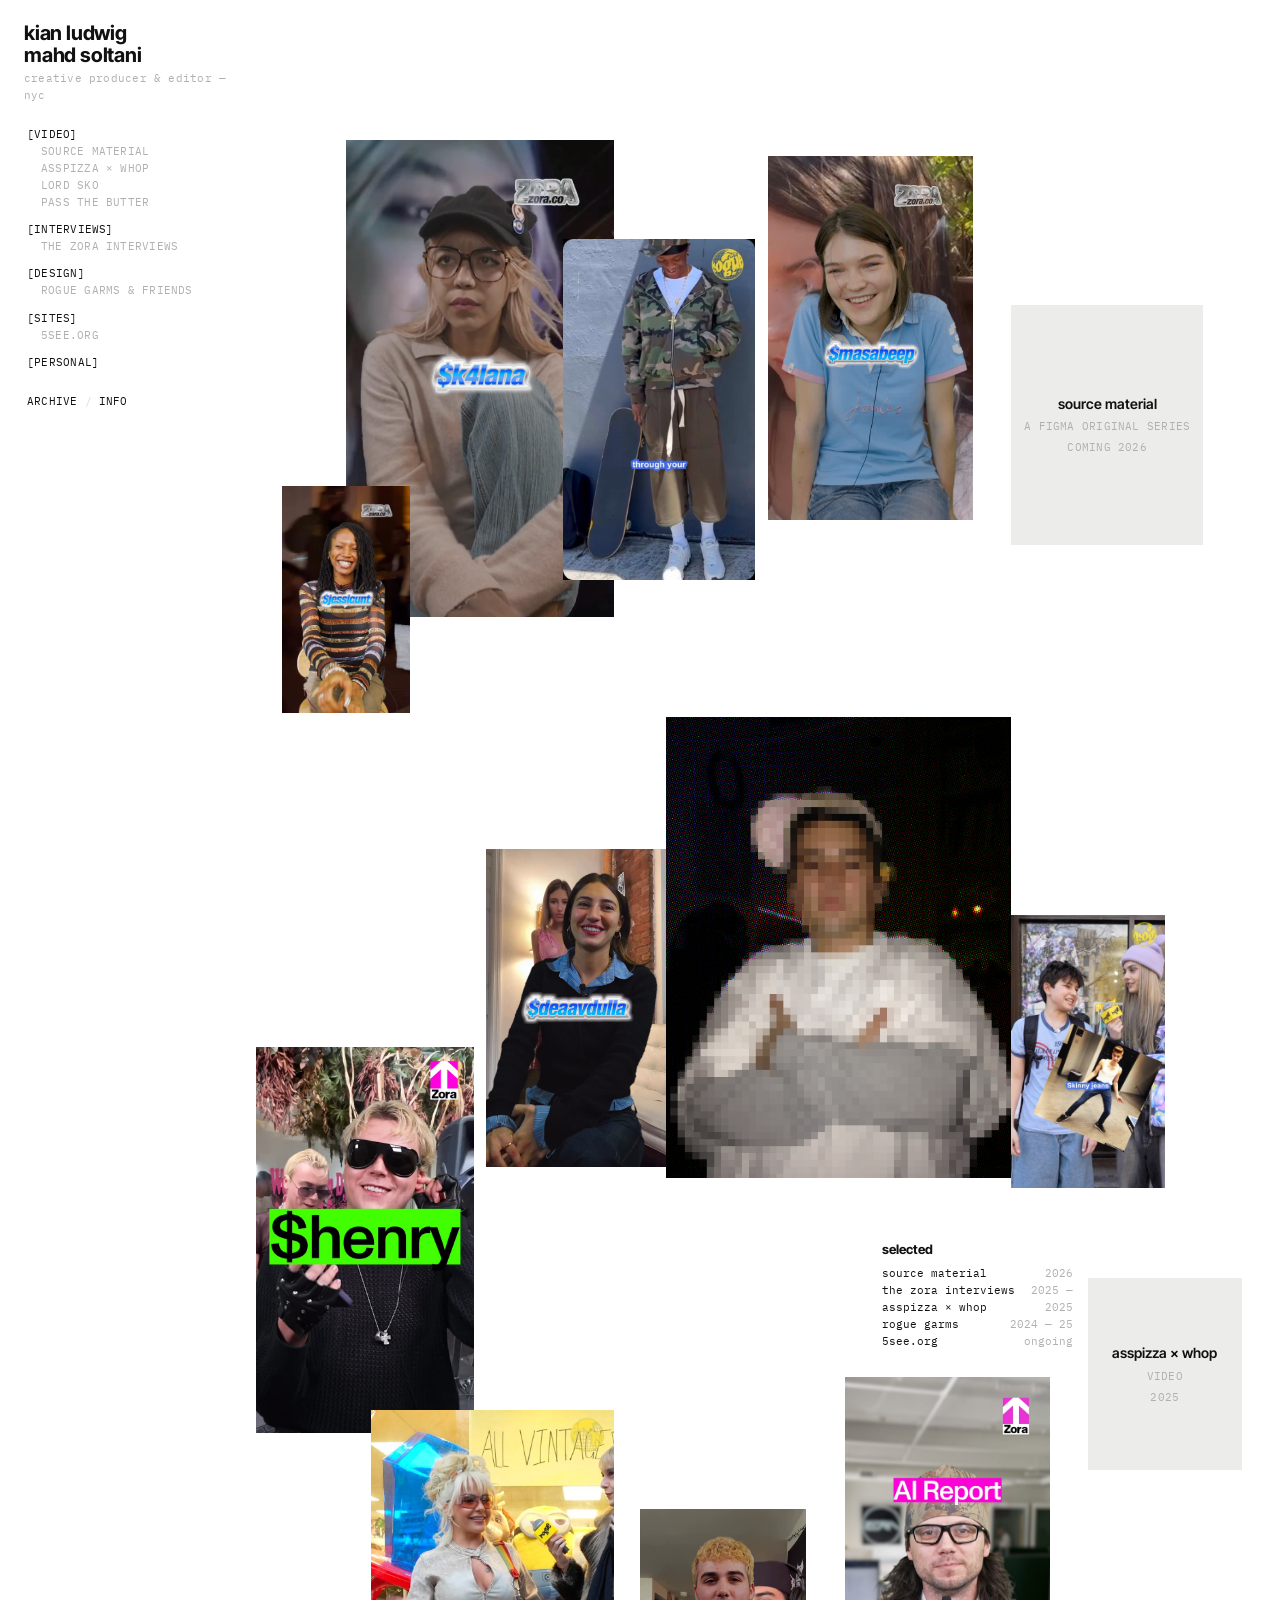
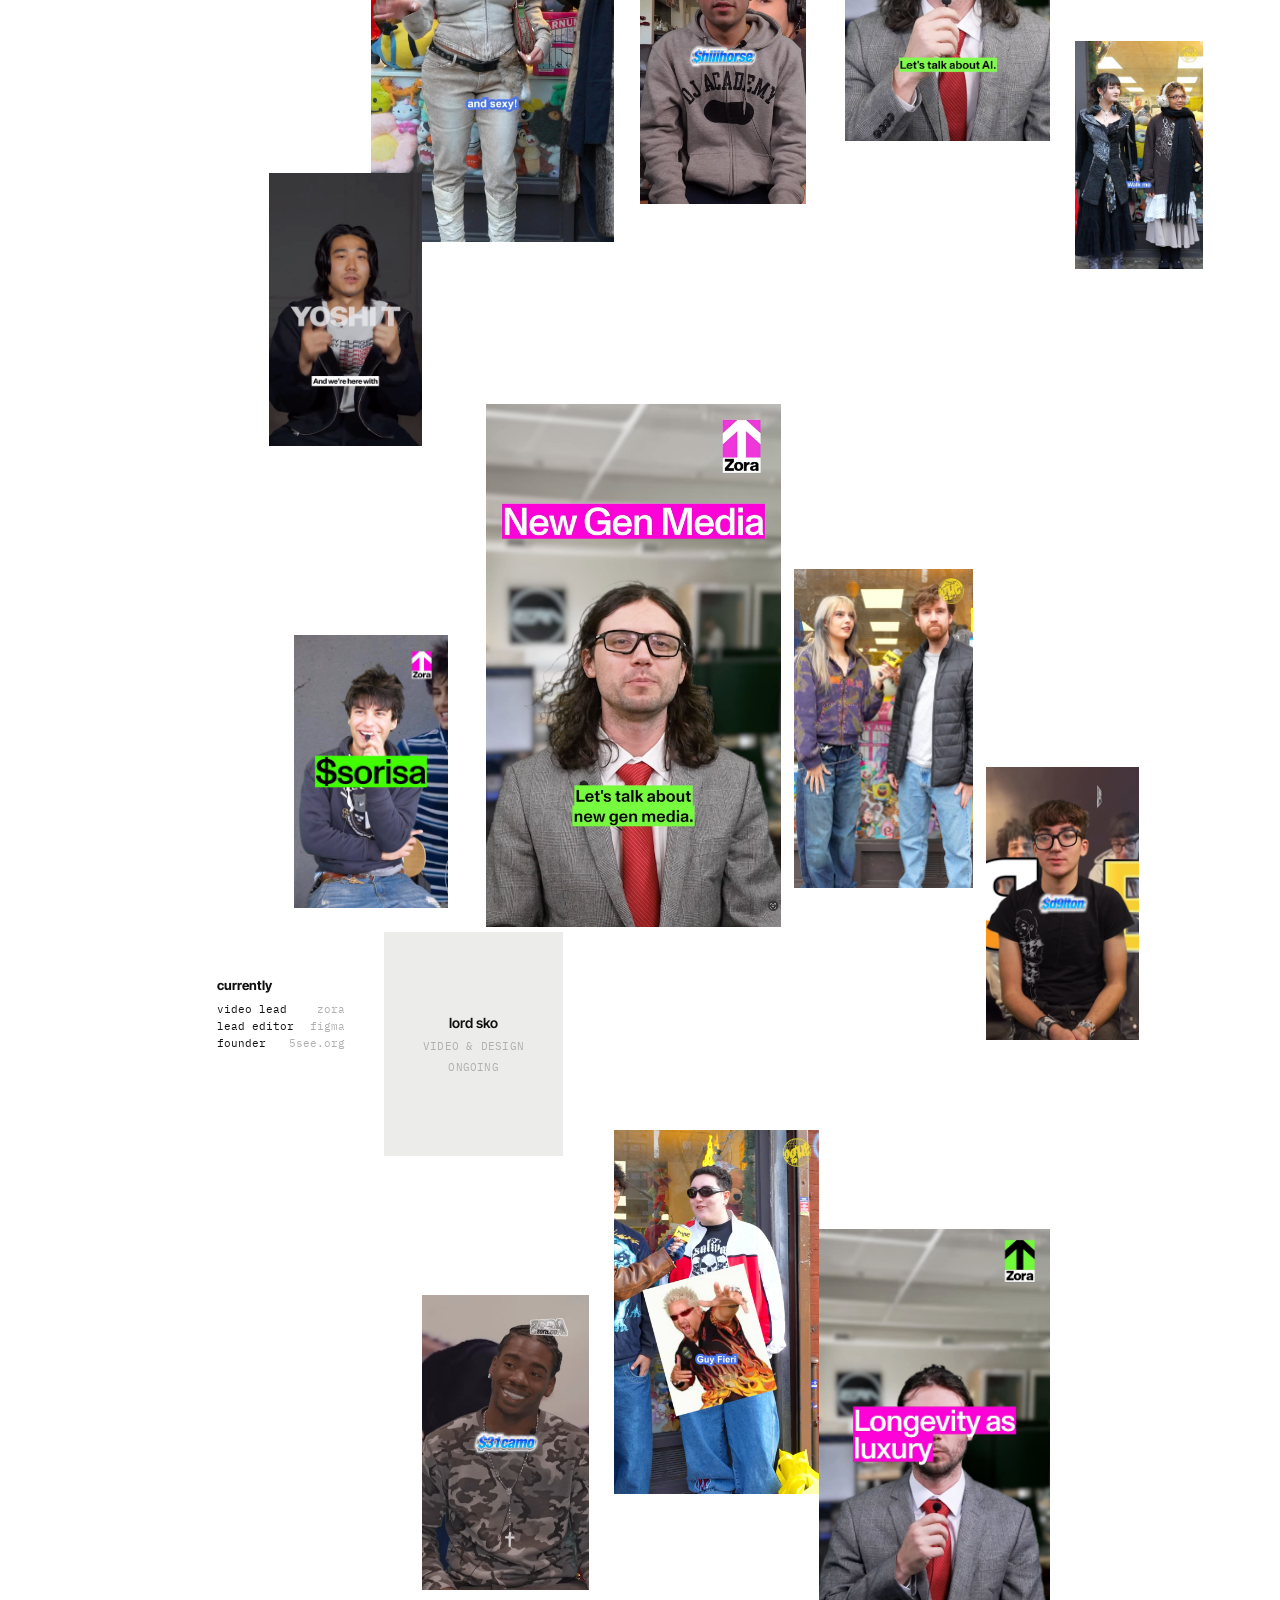
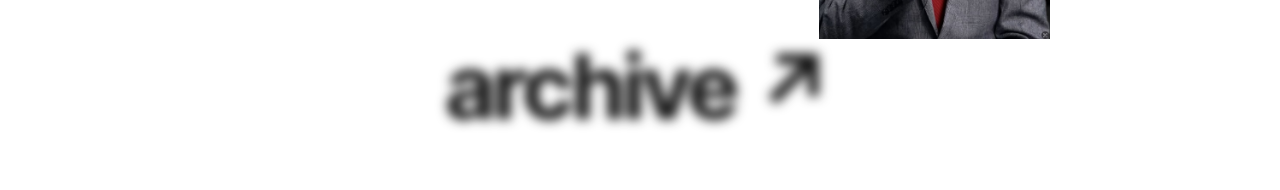
<file: v2/index.html>
<!DOCTYPE html>
<html lang="en">
<head>
  <meta charset="UTF-8">
  <meta name="viewport" content="width=device-width, initial-scale=1.0">
  <title>kian ludwig mahd soltani</title>
  <meta name="description" content="creative producer & editor — new york city">
  <link rel="icon" type="image/png" sizes="32x32" href="../favicon-32.png">
  <link rel="icon" type="image/png" sizes="256x256" href="../favicon.png">
  <link rel="preconnect" href="https://fonts.googleapis.com">
  <link rel="preconnect" href="https://fonts.gstatic.com" crossorigin>
  <link href="https://fonts.googleapis.com/css2?family=Inter+Tight:wght@400..800&family=IBM+Plex+Mono:wght@400;500&display=swap" rel="stylesheet">
  <link rel="stylesheet" href="style.css">
</head>
<body>

  <nav class="nav" id="nav"></nav>

  <main class="field" id="field">

    <!-- text blocks living inside the collage -->
    <aside class="fieldnote" style="left: 68%; top: 34.5%;">
      <h3>selected</h3>
      <ul>
        <li><span>source material</span><span class="dim">2026</span></li>
        <li><span>the zora interviews</span><span class="dim">2025 —</span></li>
        <li><span>asspizza × whop</span><span class="dim">2025</span></li>
        <li><span>rogue garms</span><span class="dim">2024 — 25</span></li>
        <li><span>5see.org</span><span class="dim">ongoing</span></li>
      </ul>
    </aside>

    <aside class="fieldnote" style="left: 16%; top: 75%;">
      <h3>currently</h3>
      <ul>
        <li><span>video lead</span><span class="dim">zora</span></li>
        <li><span>lead editor</span><span class="dim">figma</span></li>
        <li><span>founder</span><span class="dim">5see.org</span></li>
      </ul>
    </aside>

    <div class="field-end">
      <a href="archive.html">archive ↗</a>
    </div>

  </main>

  <script type="module" src="home.js"></script>
</body>
</html>
</file>
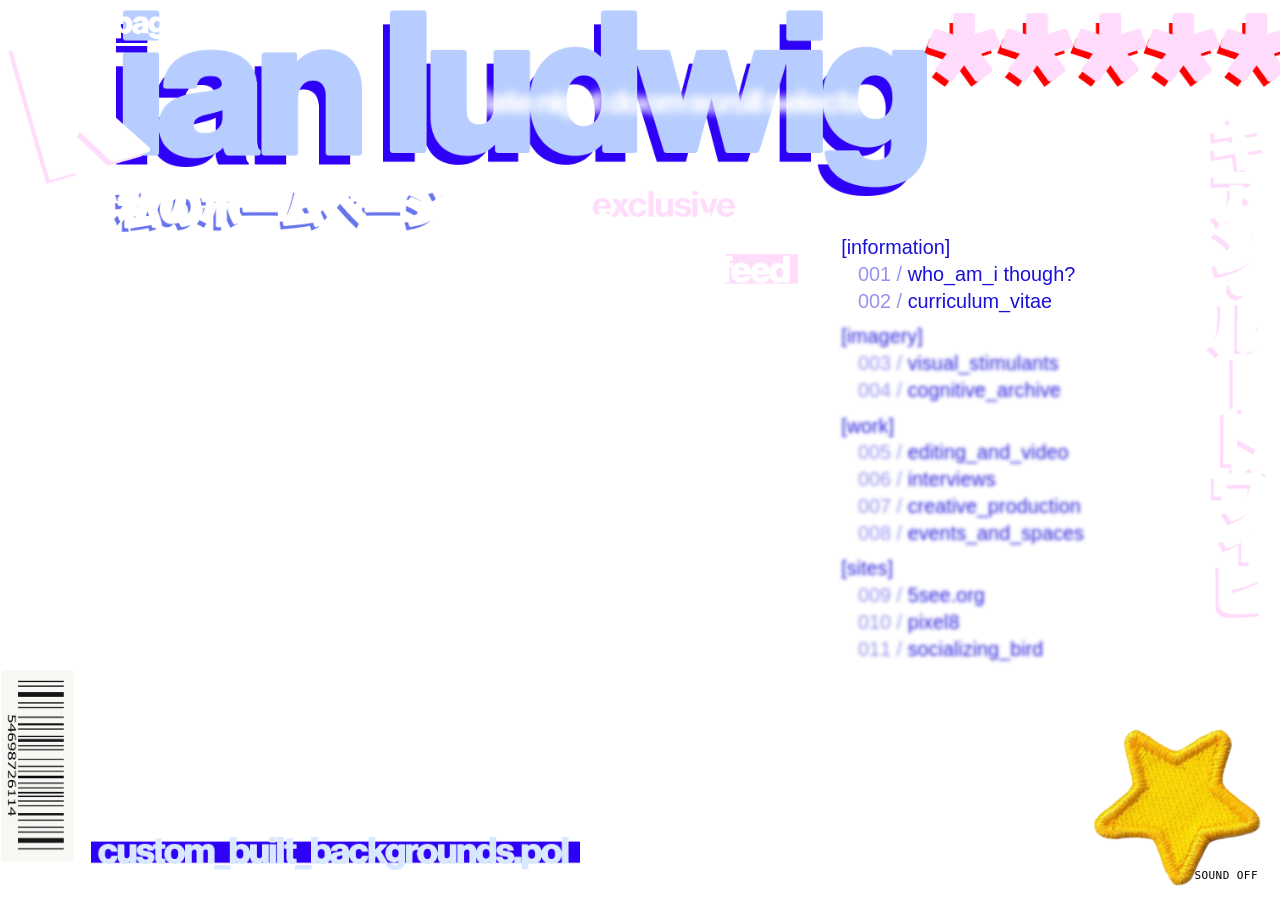
<file: v3/index.html>
<!DOCTYPE html>
<html lang="en">
<head>
  <meta charset="UTF-8">
  <meta name="viewport" content="width=device-width, initial-scale=1.0">
  <title>kian ludwig</title>
  <link rel="icon" type="image/png" sizes="32x32" href="../favicon-32.png">
  <link rel="icon" type="image/png" sizes="256x256" href="../favicon.png">
  <link rel="stylesheet" href="style.css?b=2">
</head>
<body>

  <!-- fullscreen background video -->
  <video id="bg" src="media/stringout1.mp4" autoplay loop playsinline preload="auto"></video>

  <!-- overlay elements — each one is individual: positioned in style.css, drag them in edit mode (press E) -->
  <div class="stage" id="stage">
    <img class="el" id="k-lines"        src="media/overlay/k-lines.png"        alt="">
    <img class="el" id="title-ian"      src="media/overlay/title-ian.png"      alt="ian">
    <img class="el" id="title-ludwig"   src="media/overlay/title-ludwig.png"   alt="ludwig">
    <img class="el" id="asterisks"      src="media/overlay/asterisks.png"      alt="">
    <img class="el" id="page-pill"      src="media/overlay/page-pill.png"      alt="page_imagery.pol">
    <img class="el" id="jp-subtitle"    src="media/overlay/jp-subtitle.png"    alt="私のホームページ">
    <img class="el" id="exclusive-feed" src="media/overlay/exclusive-feed.png" alt="exclusive feed">
    <img class="el" id="jp-vertical"    src="media/overlay/jp-vertical.png"    alt="">
    <img class="el" id="newyork2"       src="media/overlay/newyork2.png"       alt="newyork2">
    <img class="el" id="barcode"        src="media/overlay/barcode.png"        alt="">
    <img class="el" id="star"           src="media/overlay/star.png"           alt="">
    <img class="el" id="custom-bar"     src="media/overlay/custom-bar.png"     alt="custom_built_backgrounds.pol">
  </div>

  <!-- nav tree — right side, above everything -->
  <nav class="tree" id="tree">
    <ul>
      <li class="branch done">
        <span class="cat">[information]</span>
        <ul>
          <li><a href="#"><i>001 /</i> who_am_i though?</a></li>
          <li><a href="https://www.linkedin.com/in/kianludwig" target="_blank" rel="noopener"><i>002 /</i> curriculum_vitae</a></li>
        </ul>
      </li>
      <li class="branch wip">
        <span class="cat">[imagery]</span>
        <ul>
          <li><a href="#"><i>003 /</i> visual_stimulants</a></li>
          <li><a href="#"><i>004 /</i> cognitive_archive</a></li>
        </ul>
      </li>
      <li class="branch wip">
        <span class="cat">[work]</span>
        <ul>
          <li><a href="#"><i>005 /</i> editing_and_video</a></li>
          <li><a href="#"><i>006 /</i> interviews</a></li>
          <li><a href="#"><i>007 /</i> creative_production</a></li>
          <li><a href="#"><i>008 /</i> events_and_spaces</a></li>
        </ul>
      </li>
      <li class="branch wip">
        <span class="cat">[sites]</span>
        <ul>
          <li><a href="https://5see.org" target="_blank" rel="noopener"><i>009 /</i> 5see.org</a></li>
          <li><a href="#"><i>010 /</i> pixel8</a></li>
          <li><a href="#"><i>011 /</i> socializing_bird</a></li>
        </ul>
      </li>
    </ul>
  </nav>

  <button id="sound" type="button">sound off</button>

  <script src="main.js?b=2"></script>
</body>
</html>
</file>
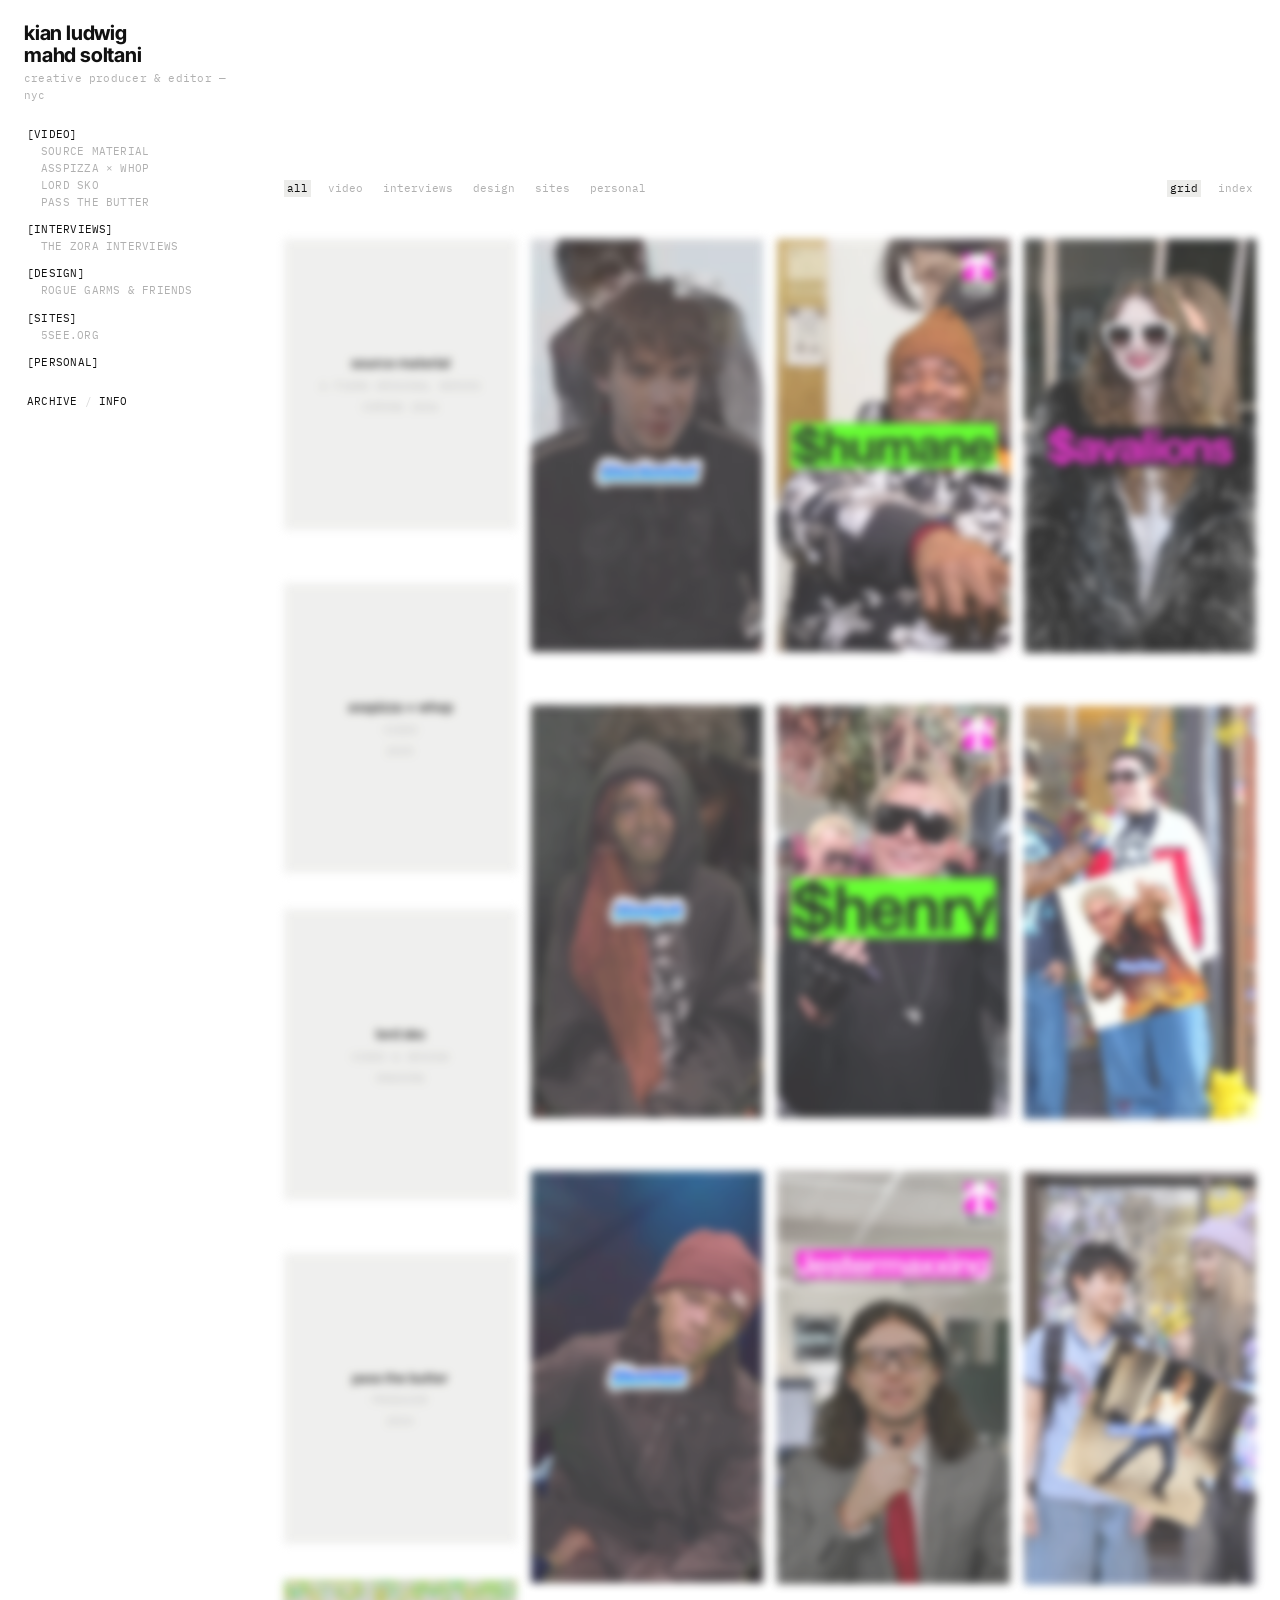
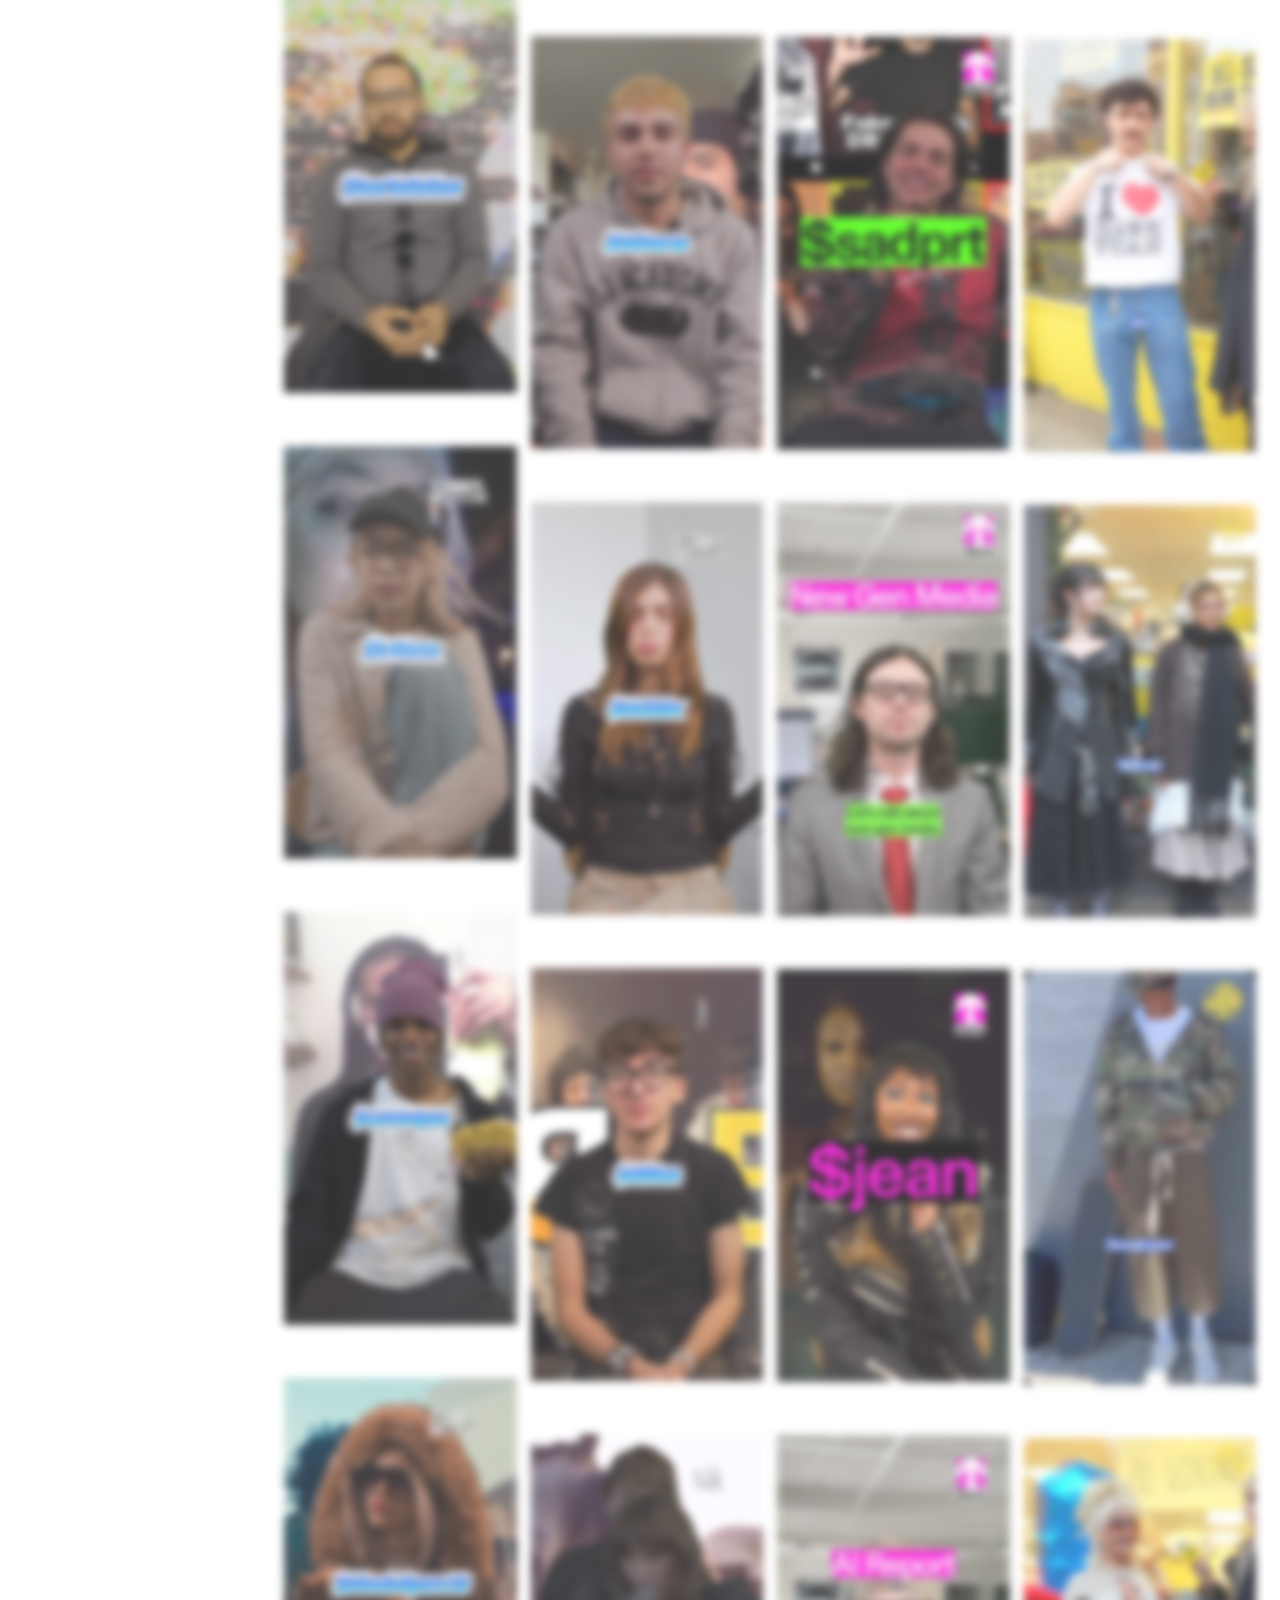
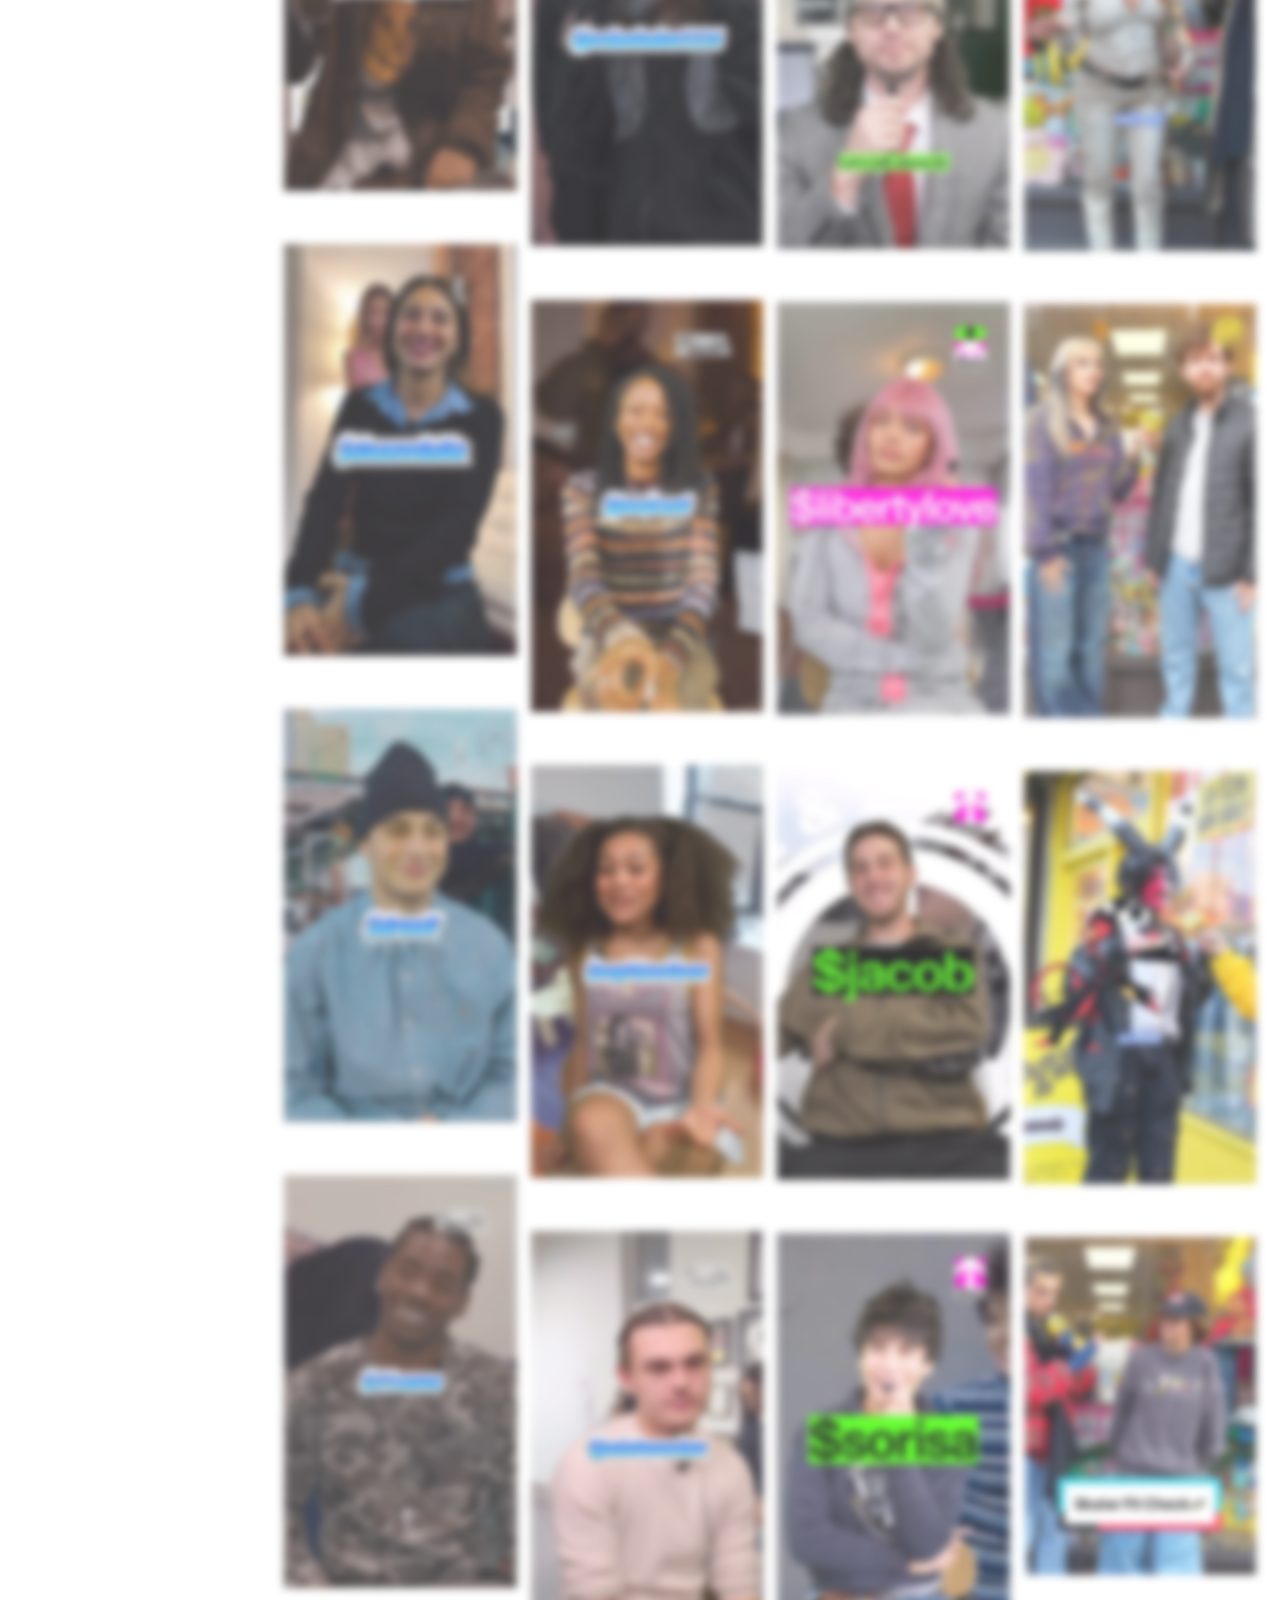
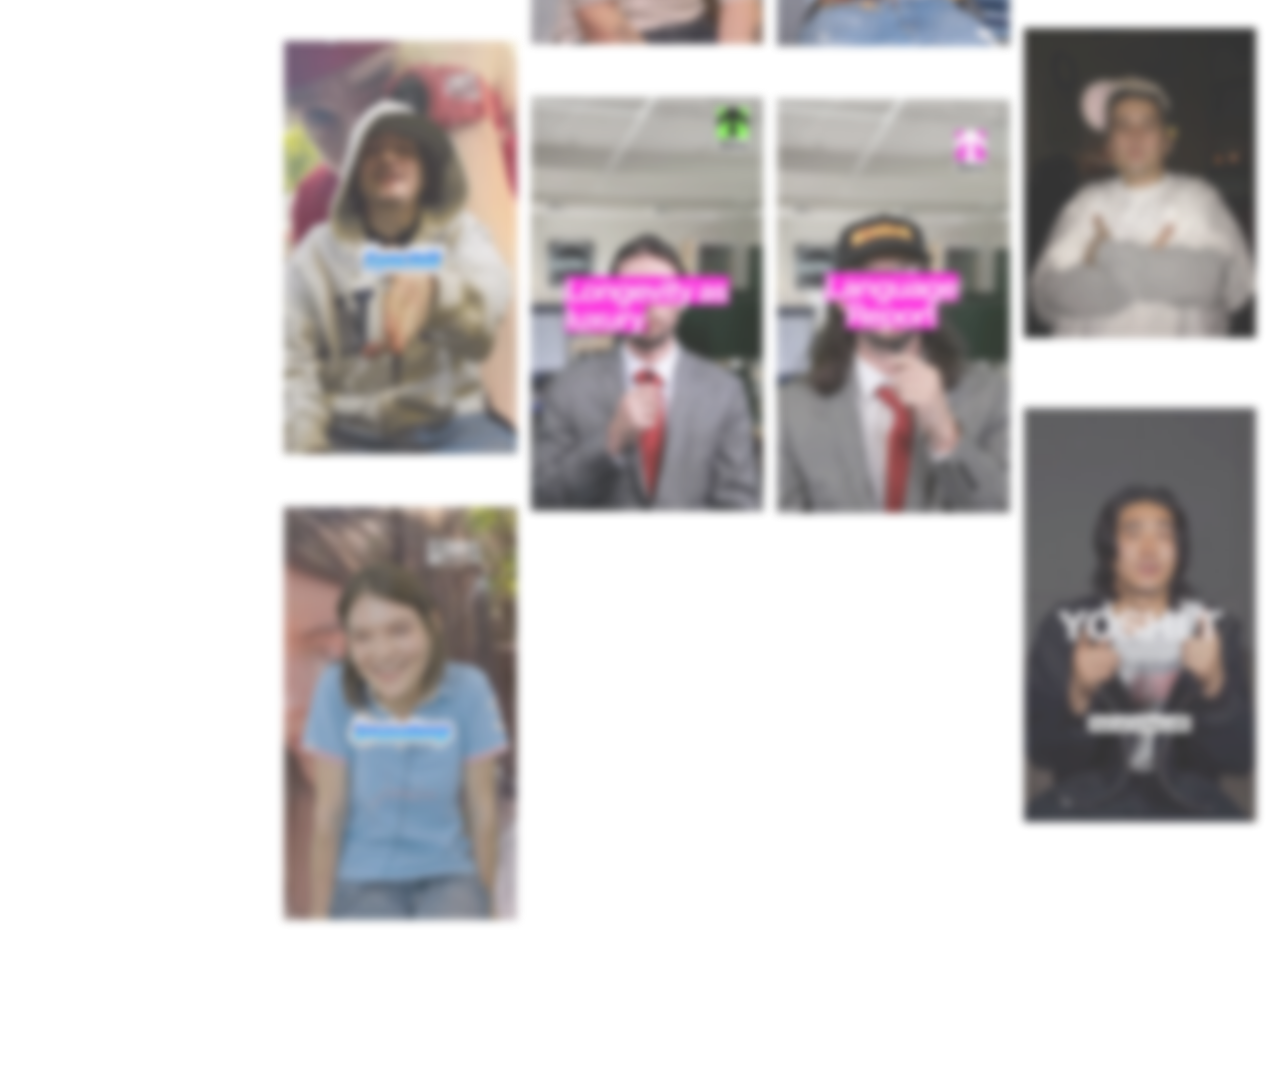
<file: v2/archive.html>
<!DOCTYPE html>
<html lang="en">
<head>
  <meta charset="UTF-8">
  <meta name="viewport" content="width=device-width, initial-scale=1.0">
  <title>archive — kian ludwig mahd soltani</title>
  <link rel="icon" type="image/png" sizes="32x32" href="../favicon-32.png">
  <link rel="icon" type="image/png" sizes="256x256" href="../favicon.png">
  <link rel="preconnect" href="https://fonts.googleapis.com">
  <link rel="preconnect" href="https://fonts.gstatic.com" crossorigin>
  <link href="https://fonts.googleapis.com/css2?family=Inter+Tight:wght@400..800&family=IBM+Plex+Mono:wght@400;500&display=swap" rel="stylesheet">
  <link rel="stylesheet" href="style.css">
</head>
<body>

  <nav class="nav" id="nav"></nav>

  <main class="arch">
    <div class="arch-bar" id="bar"></div>
    <div class="grid" id="grid"></div>
    <table class="index" id="index" hidden></table>
  </main>

  <div class="float-thumb" id="floatThumb"></div>

  <script type="module" src="archive.js"></script>
</body>
</html>
</file>
<file: v2/style.css>
/* ————— ground rules: white, black, mono. blur is the only effect. ————— */

:root {
  --ink: #111;
  --dim: #b0b0b0;
  --faint: #d8d8d8;
  --hi: #ececea;      /* grey highlight, betiana-style */
  --hair: #e6e6e4;
  --mono: 'IBM Plex Mono', ui-monospace, 'SF Mono', Menlo, monospace;
  --sans: 'Inter Tight', system-ui, sans-serif;
  --blur-out: blur(7px);
}

* { box-sizing: border-box; margin: 0; padding: 0; }
html { scroll-behavior: smooth; }
body {
  background: #fff;
  color: var(--ink);
  font-family: var(--mono);
  font-size: 11px;
  line-height: 1.55;
  -webkit-font-smoothing: antialiased;
}
a { color: inherit; text-decoration: none; }
img, video { display: block; width: 100%; height: auto; }
button { font: inherit; color: inherit; background: none; border: 0; cursor: pointer; }

::selection { background: var(--ink); color: #fff; }

/* ————— nav tree (fixed, top-left) ————— */

.nav {
  position: fixed;
  top: 22px;
  left: 24px;
  width: 230px;
  z-index: 100;
  text-transform: uppercase;
  letter-spacing: .02em;
}
.nav .wordmark {
  font-family: var(--sans);
  font-weight: 700;
  font-size: 20px;
  letter-spacing: -.01em;
  text-transform: none;
  display: block;
  line-height: 1.1;
}
.nav .role {
  color: var(--dim);
  margin: 4px 0 22px;
  text-transform: none;
}
.nav-tree { list-style: none; }
.nav-branch { margin-bottom: 10px; transition: filter .3s, opacity .3s; }
.nav:has(.nav-branch:hover) .nav-branch:not(:hover) { filter: blur(1.5px); opacity: .45; }
.nav-cat {
  display: inline-block;
  cursor: pointer;
  padding: 0 3px;
}
.nav-branch:hover .nav-cat, .nav-cat.active { background: var(--hi); }
.nav-sub { list-style: none; padding-left: 14px; color: var(--dim); }
.nav-sub li { padding: 0 3px; }
.nav-branch:hover .nav-sub { color: var(--ink); }
.nav-foot { margin-top: 22px; }
.nav-foot a, .nav-foot button {
  display: inline-block;
  padding: 0 3px;
  text-transform: uppercase;
  letter-spacing: .02em;
}
.nav-foot a:hover, .nav-foot button:hover { background: var(--hi); }
.nav-foot .sep { color: var(--faint); margin: 0 4px; }

/* ————— the field (home collage) ————— */

.field {
  position: relative;
  height: 3300px;
  margin-top: 10vh;
}
.item {
  position: absolute;
  cursor: pointer;
  transition: filter .35s ease, opacity .35s ease;
}
.item:hover { z-index: 60 !important; }
.item .cap {
  position: absolute;
  top: 100%;
  left: 0;
  padding-top: 5px;
  white-space: nowrap;
  opacity: 0;
  transition: opacity .25s;
  background: #fff;
  padding-right: 6px;
}
.item .cap .m { color: var(--dim); }
.item:hover .cap { opacity: 1; }

/* text cards for pieces with no footage yet */
.item.card {
  background: var(--hi);
  aspect-ratio: 4 / 5;
  display: flex;
  flex-direction: column;
  justify-content: center;
  align-items: center;
  gap: 4px;
  text-align: center;
  text-transform: uppercase;
  letter-spacing: .02em;
  padding: 12px;
}
.item.card .c1 { font-family: var(--sans); font-weight: 600; font-size: 14px; text-transform: none; letter-spacing: 0; }
.item.card .dim { color: var(--dim); }

/* nav-hover focus: everything outside the hovered category blurs away */
body[data-focus] .item:not(.match) { filter: var(--blur-out) saturate(.5); opacity: .35; }
body[data-focus] .fieldnote { filter: blur(3px); opacity: .4; }
.fieldnote { transition: filter .35s, opacity .35s; }

/* text blocks overlapping the collage (kanakis) */
.fieldnote {
  position: absolute;
  z-index: 40;
  max-width: 240px;
  background: #fff;
  padding: 10px 12px 12px;
}
.fieldnote h3 {
  font-family: var(--sans);
  font-size: 13px;
  font-weight: 700;
  margin-bottom: 6px;
}
.fieldnote li { list-style: none; display: flex; justify-content: space-between; gap: 16px; }
.fieldnote li .dim { color: var(--dim); }

/* big archive link at the bottom — blurred until you reach for it */
.field-end {
  position: absolute;
  bottom: 1%;
  left: 0;
  width: 100%;
  text-align: center;
}
.field-end a {
  font-family: var(--sans);
  font-weight: 700;
  font-size: clamp(38px, 7vw, 92px);
  letter-spacing: -.02em;
  filter: blur(6px);
  transition: filter .4s ease;
}
.field-end a:hover { filter: blur(0); }

/* ————— archive page ————— */

.arch {
  padding: 20vh 24px 12vh;
  margin-left: 260px;
}
.arch-bar {
  display: flex;
  flex-wrap: wrap;
  gap: 4px 14px;
  margin-bottom: 42px;
  text-transform: uppercase;
  letter-spacing: .02em;
}
.arch-bar .spacer { flex: 1; }
.arch-bar button { padding: 0 3px; color: var(--dim); }
.arch-bar button.on { color: var(--ink); background: var(--hi); }
.arch-bar button:hover { color: var(--ink); }

/* grid view — resting blur, sharpen on hover (the betiana moment) */
.grid { columns: 5 200px; column-gap: 14px; }
.grid .g {
  break-inside: avoid;
  margin-bottom: 14px;
  cursor: pointer;
  position: relative;
}
.grid .g img, .grid .g .gcard { filter: blur(4px); opacity: .8; transition: filter .35s, opacity .35s; }
.grid .g:hover img, .grid .g:hover .gcard { filter: blur(0); opacity: 1; }
.grid .g .cap { padding-top: 5px; opacity: 0; transition: opacity .25s; }
.grid .g:hover .cap { opacity: 1; }
.grid .g .cap .m { color: var(--dim); }
.grid .gcard {
  background: var(--hi);
  aspect-ratio: 4 / 5;
  display: flex;
  flex-direction: column;
  justify-content: center;
  align-items: center;
  gap: 4px;
  text-transform: uppercase;
  padding: 12px;
  text-align: center;
}
.grid .gcard .c1 { font-family: var(--sans); font-weight: 600; font-size: 14px; text-transform: none; }
.grid .gcard .dim { color: var(--dim); }

/* index view — plain mono table */
.index { width: 100%; border-collapse: collapse; }
.index tr { border-top: 1px solid var(--hair); cursor: pointer; }
.index tr:last-child { border-bottom: 1px solid var(--hair); }
.index tr:hover { background: #f6f6f4; }
.index td { padding: 7px 14px 7px 0; text-transform: uppercase; letter-spacing: .02em; }
.index td.no { color: var(--dim); width: 48px; }
.index td.ty, .index td.yr { color: var(--dim); text-align: right; white-space: nowrap; }
.index td.ti { width: 60%; }

/* floating thumbnail that follows the cursor over the index */
.float-thumb {
  position: fixed;
  width: 180px;
  pointer-events: none;
  z-index: 90;
  display: none;
}
.float-thumb img { box-shadow: 0 8px 40px rgba(0,0,0,.18); }

/* ————— lightbox ————— */

.box {
  position: fixed;
  inset: 0;
  background: #fff;
  z-index: 200;
  display: none;
  align-items: center;
  justify-content: center;
}
.box.open { display: flex; }
.box img, .box video { max-width: min(86vw, 1100px); max-height: 78vh; width: auto; }
.box .bcard {
  background: var(--hi);
  width: min(70vw, 420px);
  aspect-ratio: 4 / 5;
  display: flex;
  flex-direction: column;
  justify-content: center;
  align-items: center;
  gap: 6px;
  text-transform: uppercase;
}
.box .bcard .c1 { font-family: var(--sans); font-weight: 600; font-size: 18px; text-transform: none; }
.box .bcard .dim { color: var(--dim); }
.box .bcap { position: fixed; left: 24px; bottom: 22px; text-transform: uppercase; letter-spacing: .02em; }
.box .bcap .m { color: var(--dim); }
.box .bcap a { text-decoration: underline; }
.box .bclose { position: fixed; top: 22px; right: 24px; font-size: 14px; }
.box .bprev, .box .bnext { position: fixed; top: 50%; transform: translateY(-50%); padding: 20px; color: var(--dim); }
.box .bprev:hover, .box .bnext:hover { color: var(--ink); }
.box .bprev { left: 6px; }
.box .bnext { right: 6px; }

/* ————— info overlay ————— */

.info {
  position: fixed;
  inset: 0;
  background: #fff;
  z-index: 210;
  display: none;
  align-items: center;
  justify-content: center;
  text-align: center;
}
.info.open { display: flex; }
.info .bio {
  font-family: var(--sans);
  font-size: clamp(17px, 2.2vw, 24px);
  font-weight: 500;
  letter-spacing: -.01em;
  max-width: 34em;
  padding: 0 24px;
  line-height: 1.45;
  text-transform: none;
}
.info .links { margin-top: 34px; text-transform: uppercase; letter-spacing: .02em; }
.info .links > * { margin: 0 10px; padding: 0 3px; }
.info .links > *:hover { background: var(--hi); }
.info .email.copied { background: var(--ink); color: #fff; }
.info .iclose { position: fixed; top: 22px; right: 24px; font-size: 14px; }

/* ————— mobile: the field relaxes into a loose staggered column ————— */

@media (max-width: 760px) {
  .nav { position: static; width: auto; padding: 20px 18px 0; }
  .field { height: auto !important; margin-top: 48px; padding: 0 18px 60px; }
  .item {
    position: relative !important;
    left: auto !important;
    top: auto !important;
    width: 76% !important;
    margin-bottom: 44px;
  }
  .item:nth-child(even) { margin-left: auto; }
  .item:nth-child(3n) { width: 58% !important; margin-left: 12%; }
  .item .cap { position: static; opacity: 1; padding-top: 5px; white-space: normal; }
  .fieldnote { position: relative !important; left: auto !important; top: auto !important; margin: 0 0 44px; }
  .field-end { position: static; text-align: left; }
  .field-end a { filter: none; }
  .arch { margin-left: 0; padding: 24px 18px 10vh; }
  .grid { columns: 2; }
  .index td.yr { display: none; }
  .float-thumb { display: none !important; }
}
</file>
<file: v3/style.css>
* { box-sizing: border-box; margin: 0; padding: 0; }

html, body { height: 100%; }
body {
  background: #fff;
  overflow: hidden;
  font-family: ui-monospace, 'SF Mono', Menlo, monospace;
}

/* ————— background video: fills the screen at any size ————— */
#bg {
  position: fixed;
  inset: 0;
  width: 100%;
  height: 100%;
  object-fit: cover;
  opacity: 0;
  transition: opacity 1.6s ease;
}
#bg.ready { opacity: 1; }

/* ————— overlay stage ————— */
.stage {
  position: fixed;
  inset: 0;
}
/* one design unit: 1% of the original 3024x1964 canvas, fitted to the screen —
   uses the width on tall windows and the height on wide ones, so the whole
   composition always fits without crowding */
:root { --u: min(1vw, 1.54vh); }

.el {
  position: absolute;
  height: auto;
  user-select: none;
  -webkit-user-drag: none;
  width: calc(var(--w) * var(--u));
}

/* ————— each element, individually placed —————
   left/top/right/bottom are % of the screen, --w is width in design units.
   move or resize anything by editing numbers here — or press E in the browser,
   drag things around, and the new CSS is copied to your clipboard. */

/* the title cluster is anchored in design units so "k ian ludwig" stays tight */
#k-lines        { left: calc(0.6 * var(--u));  top: 5.1%;  --w: 11.1; z-index: 6; }
#title-ian      { left: calc(9.1 * var(--u));  top: 5.1%;  --w: 19.2; z-index: 5; }
#title-ludwig   { left: calc(29.9 * var(--u)); top: 1.1%;  --w: 42.5; z-index: 5; }
#asterisks      { right: 0%;   top: 1.4%;   --w: 27.8; z-index: 4; }
#page-pill      { left: calc(0.8 * var(--u));  top: 1.1%;  --w: 26.6; z-index: 7; }
#jp-subtitle    { left: calc(8.9 * var(--u));  top: 20.4%; --w: 26.1; z-index: 4; }
#exclusive-feed { left: calc(45.3 * var(--u)); top: 20.3%; --w: 18.0; z-index: 4; }
#jp-vertical    { right: 0.7%; top: 12.5%;  --w: 5.1;  z-index: 3; }
#newyork2       { left: 1.3%;  top: 52.1%;  --w: 2.5;  z-index: 3; }
#barcode        { left: 0.1%;  bottom: 4.2%; --w: 5.7; z-index: 3; }
#star           { right: 1.5%; bottom: 1.6%; --w: 13.1; z-index: 6; }
#custom-bar     { left: 7.1%;  bottom: 3.3%; --w: 38.2; z-index: 4; }

/* ————— nav tree (right side, above everything) ————— */
.tree {
  position: fixed;
  /* anchored in design units just right of the exclusive/3am block (ends ~63u),
     so they can never collide at any screen size */
  left: calc(65.5 * var(--u));
  top: 26%;
  z-index: 40;
  font-family: 'Neue Haas Grotesk Display Pro', 'Neue Haas Grotesk Text Pro',
               'Neue Haas Grotesk', 'Helvetica Neue', Helvetica, Arial, sans-serif;
  /* sized in design units (--u) like every other element, so it scales with
     the whole composition when the window changes — same place, no overlap */
  font-size: calc(1.55 * var(--u));
  font-weight: 500;
  line-height: 1.35;   /* tight: the wrap hugs the text */
}
.tree ul { list-style: none; }
.tree li { margin: 0; }  /* blocks stack flush */
.tree .branch { margin-bottom: .45em; transition: opacity .25s; }
.tree .branch:last-child { margin-bottom: 0; }
.tree .branch > ul { padding-left: .85em; }
/* words on a highlighted wrapped background */
.tree .cat,
.tree a {
  display: inline-block;
  padding: 0 .14em;
  text-decoration: none;
  white-space: nowrap;
  transition: color .12s, text-shadow .12s;
}
.tree .cat {
  color: #1a10d8;
  background: rgba(255, 255, 255, .5);    /* same wrap as the items */
}
.tree a {
  color: #1a10d8;
  background: rgba(255, 255, 255, .5);    /* white wrap */
}
.tree a i {
  font-style: normal;
  color: #1a10d8;
  opacity: .45;
}
/* ——— done sections ([information]): clear at rest, letters blur on hover
   (the highlight block stays crisp — nothing looks pressed) ——— */
.tree .done :is(.cat, a):hover {
  color: transparent;
  text-shadow: 0 0 .19em rgba(26, 16, 216, .95);
}
.tree .done a:hover i {
  color: transparent;
  opacity: 1;
  text-shadow: 0 0 .19em rgba(26, 16, 216, .45);
}

/* ——— work-in-progress sections: blurred at rest… ——— */
.tree .wip .cat,
.tree .wip a {
  color: transparent;
  text-shadow: 0 0 .19em rgba(26, 16, 216, .95);
  cursor: default;
  position: relative;
}
.tree .wip a i {
  color: transparent;
  opacity: 1;
  text-shadow: 0 0 .19em rgba(26, 16, 216, .45);
}
/* …and on hover the blur clears into "loading..." */
.tree .wip :is(.cat, a):hover {
  text-shadow: none;
}
.tree .wip :is(.cat, a):hover i { text-shadow: none; }
.tree .wip :is(.cat, a):hover::after {
  content: 'loading...';
  position: absolute;
  left: 0;
  top: 0;
  padding: 0 .14em;
  color: #1a10d8;
  text-shadow: none;
}

/* ————— sound toggle ————— */
#sound {
  position: fixed;
  right: 16px;
  bottom: 14px;
  z-index: 50;
  font: inherit;
  font-size: 11px;
  letter-spacing: .04em;
  text-transform: uppercase;
  color: #fff;
  mix-blend-mode: difference;
  background: none;
  border: 0;
  cursor: pointer;
  padding: 4px 6px;
}

/* ————— who_am_i overlay: light blur over everything, email types out ————— */
#bg, .stage, .tree { transition: filter .45s ease; }
body.whoami :is(#bg, .stage, .tree, #sound) { filter: blur(5px); }
#whoami {
  position: fixed;
  inset: 0;
  z-index: 100;
  display: none;
  align-items: center;
  justify-content: center;
  cursor: pointer;
}
#whoami.open { display: flex; }
#typeline {
  font-family: 'Neue Haas Grotesk Display Pro', 'Neue Haas Grotesk Text Pro',
               'Neue Haas Grotesk', 'Helvetica Neue', Helvetica, Arial, sans-serif;
  font-weight: 500;
  font-size: min(6.5vw, 10vh);
  color: #1a10d8;
  background: rgba(255, 255, 255, .5);
  padding: .02em .08em;
  white-space: nowrap;
  cursor: pointer;
  transition: background .3s ease;
}
/* click-to-copy confirmation: the wrap goes pale green */
#typeline.copied { background: rgba(193, 242, 201, .85); }
/* one smooth sweep: wrap and email reveal together, left to right */
#typeline {
  animation: sweep 1.15s cubic-bezier(.65, 0, .25, 1) both;
}
@keyframes sweep {
  from { clip-path: inset(-10% 100% -10% 0); }
  to   { clip-path: inset(-10% -6% -10% 0); }
}
/* big block cursor at the end — solid through the reveal, then blinks */
#typeline .cursor {
  display: inline-block;
  width: .55em;
  height: 1em;
  margin: 0 .04em;
  vertical-align: -.12em;
  background: #1a10d8;
  animation: caret 1.1s steps(1) infinite 1.3s;
}
@keyframes caret { 50% { opacity: 0; } }

/* ————— edit mode ————— */
body.editing .el { outline: 1px dashed rgba(255, 0, 128, .8); cursor: grab; }
body.editing .el:active { cursor: grabbing; }
#edit-hint {
  position: fixed;
  left: 16px;
  bottom: 14px;
  z-index: 50;
  font-size: 11px;
  text-transform: uppercase;
  letter-spacing: .04em;
  color: #fff;
  mix-blend-mode: difference;
  pointer-events: none;
}

/* ————— MOBILE (≤768px wide) — its own layout, fully independent —————
   edits here never affect the desktop view above. edit mode in a narrow
   window copies CSS already wrapped in this media query. */
@media (max-width: 768px) {
  /* capped by height as well: the whole stack (title→tree→feed→bottom row)
     is ~100 units tall, so it always fits any phone proportion */
  :root { --u: min(1.8vw, 0.95vh); }

  /* the whole top cluster is chained in design units from the pill down,
     so pill→kian→ludwig→japanese→3am stay linked at any screen height */
  #page-pill      { left: calc(1.7 * var(--u)); top: 1.5%; --w: 36; }
  #k-lines        { left: calc(1.5 * var(--u)); top: calc(1.5% + 3.3 * var(--u)); --w: 11; }
  #title-ian      { left: calc(10 * var(--u));  top: calc(1.5% + 3.3 * var(--u)); --w: 20; }
  #asterisks      { left: calc(30 * var(--u));  top: calc(1.5% + 3.5 * var(--u)); --w: 24; }
  #title-ludwig   { left: calc(3.5 * var(--u)); top: calc(1.5% + 11.5 * var(--u)); --w: 48; }
  #jp-subtitle    { left: calc(4.5 * var(--u)); top: calc(1.5% + 29.5 * var(--u)); --w: 36; }
  #exclusive-feed { left: calc(14 * var(--u)); top: calc(1.5% + 87 * var(--u)); --w: 18; }
  #jp-vertical    { right: 1%;  top: calc(1.5% + 38 * var(--u)); --w: 4; }
  #newyork2       { left: 1.5%; top: calc(1.5% + 60 * var(--u)); --w: 3; }
  #barcode        { left: 0.8%; bottom: 8%;  --w: 5.5; }  /* raised clear of the bar */
  #star           { right: 2%;  bottom: 2%;  --w: 15; }
  #custom-bar     { left: 2%;   bottom: 2.8%; --w: 38; }  /* narrower: no star overlap */

  /* sound chip: bottom-left on mobile, out of the star/bar corner */
  #sound          { left: 10px; right: auto; bottom: 3px; }

  /* nav tree: its own clear band under the title cluster */
  .tree {
    left: calc(7 * var(--u));
    right: auto;
    top: calc(1.5% + 37 * var(--u));
    font-size: calc(2.3 * var(--u));
    line-height: 1.35;
  }
  .tree li { margin: 0; }
  .tree .branch { margin-bottom: .4em; }
  .tree .branch > ul { padding-left: .8em; }
}
</file>
